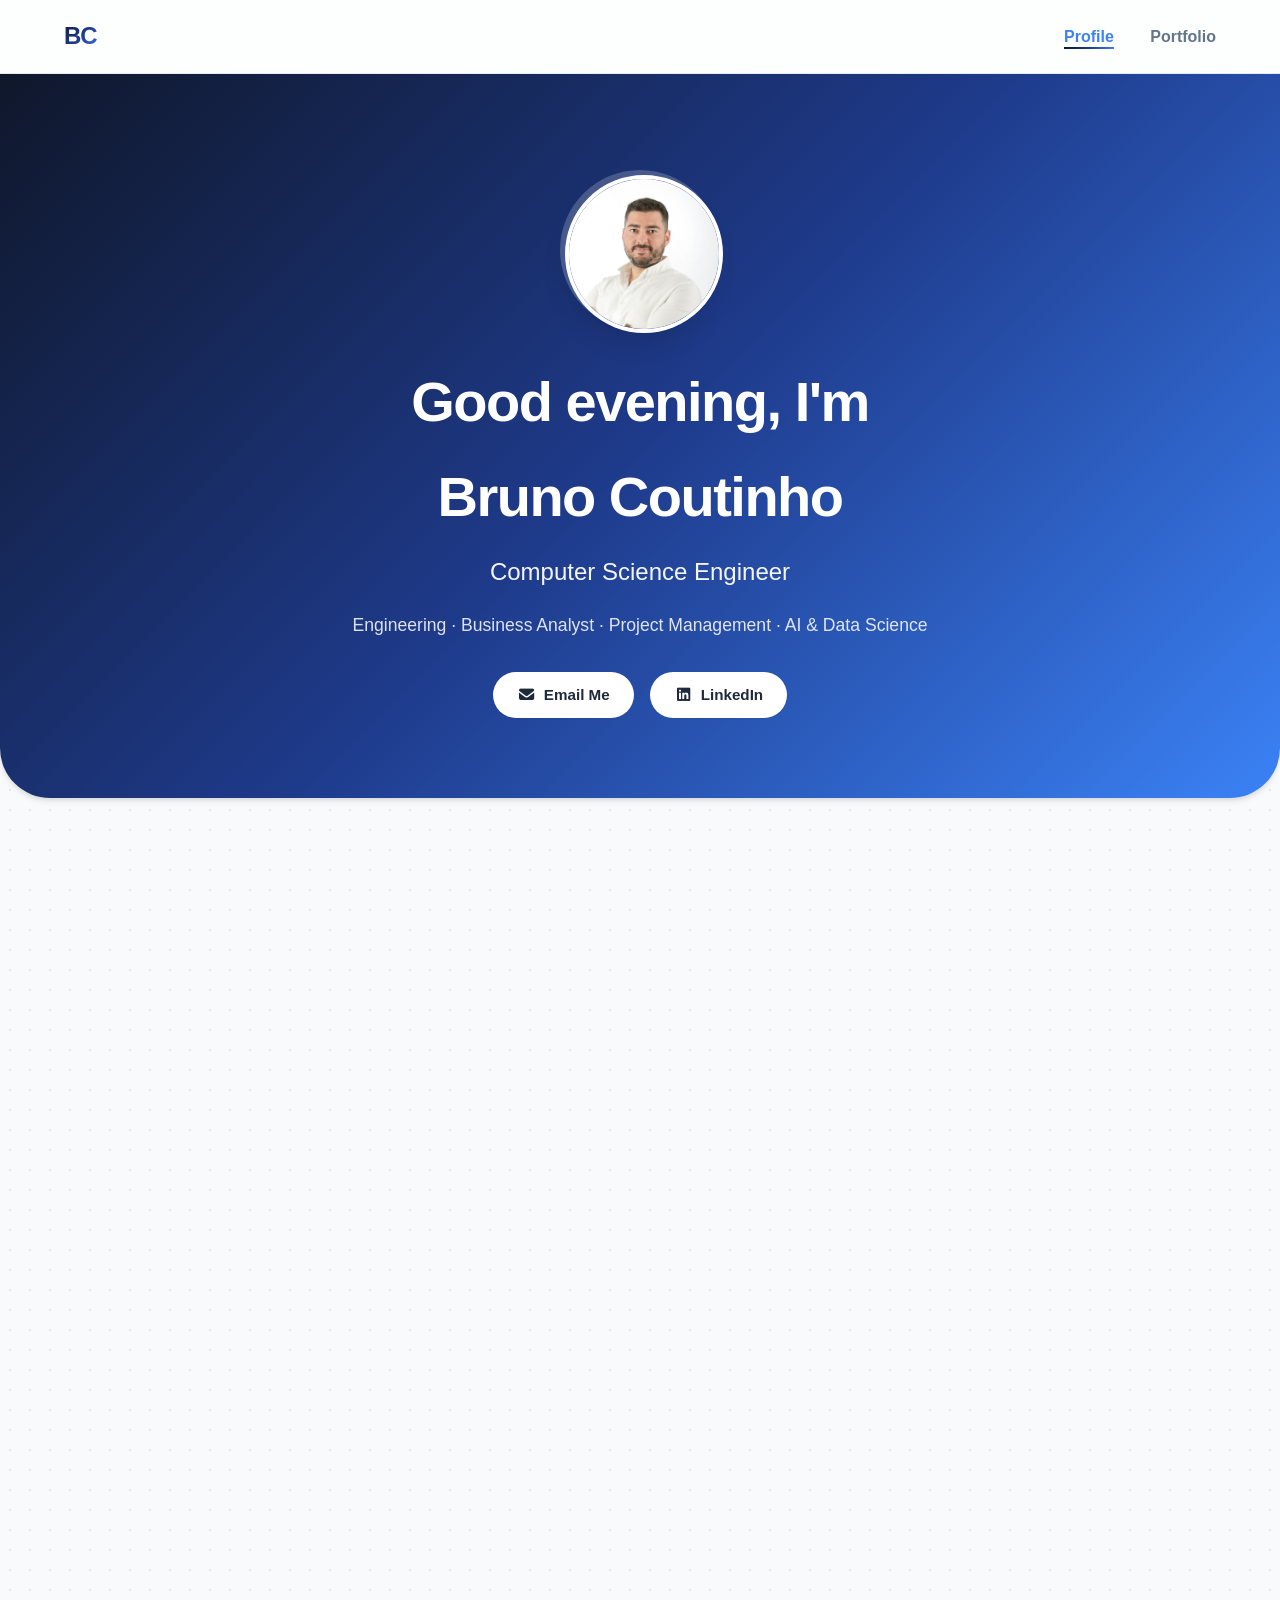
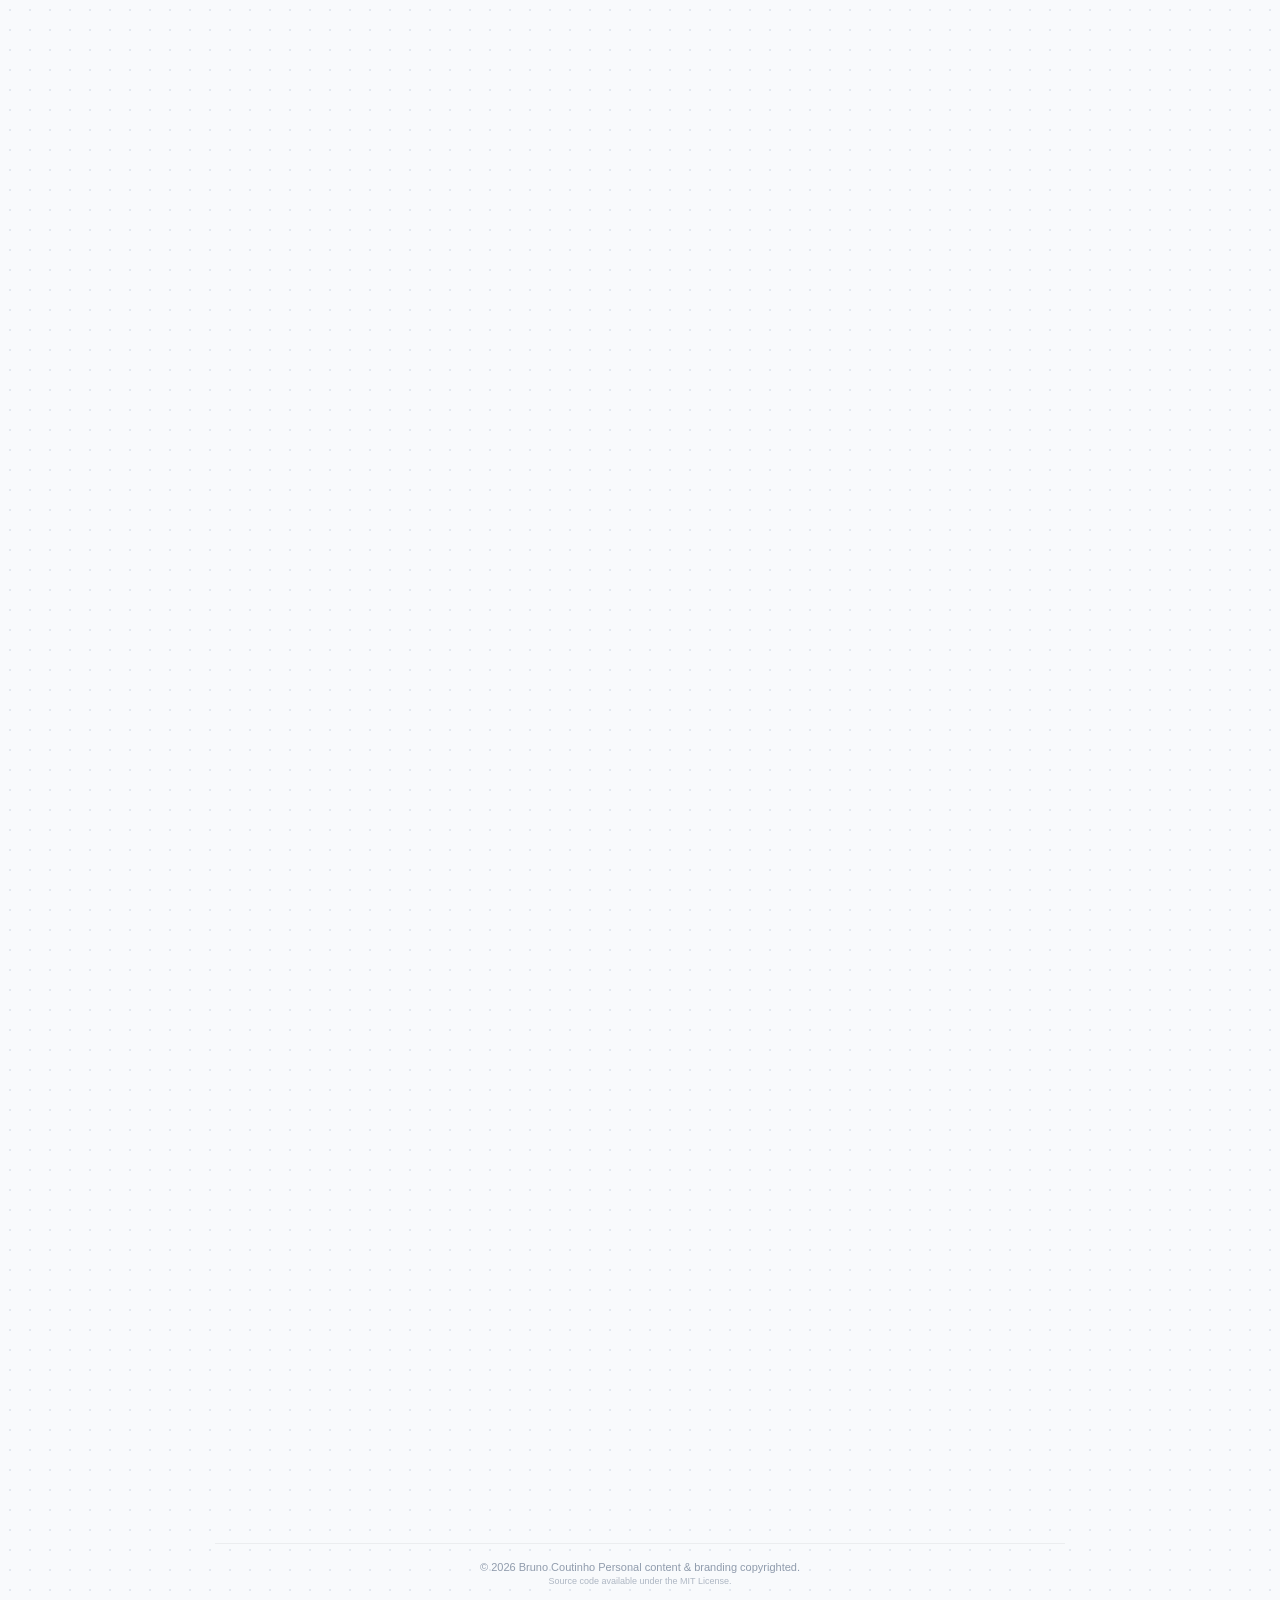
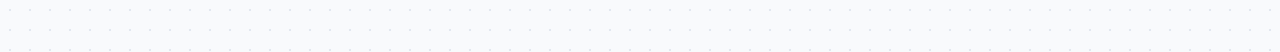
<file: index.html>
<!DOCTYPE html>
<html lang="en">
<head>
    <meta charset="UTF-8">
    <meta name="viewport" content="width=device-width, initial-scale=1.0">
    <meta http-equiv="Content-Security-Policy" content="default-src 'self'; style-src 'self' https://fonts.googleapis.com https://cdnjs.cloudflare.com; font-src 'self' https://fonts.gstatic.com https://cdnjs.cloudflare.com; img-src 'self' data:; script-src 'self';">
    <title>Bruno Coutinho | Computer Science Engineer</title>
    
        <link rel="icon" type="image/png" href="assets/bc-32x32.png">
    
    <link href="https://fonts.googleapis.com/css2?family=Inter:wght@300;400;500;600;700&display=swap" rel="stylesheet">
    <link rel="stylesheet" href="assets/css/all.min.css">
    <link rel="stylesheet" href="style.css">
</head>
<body>
    <nav class="navbar">
        <div class="nav-brand">BC</div>
        <div class="nav-links">
            <a href="index.html" class="active">Profile</a>
            <a href="portfolio.html">Portfolio</a>
        </div>
    </nav>

    <header class="hero section-reveal">
        <div class="hero-content">
            <div class="profile-photo-container">
                <img src="profile_photo.JPG" alt="Profile Photo" class="profile-photo">
            </div>
            
            <h1 id="dynamic-greeting">Hi, I'm Bruno Coutinho</h1>
            <h2>Computer Science Engineer</h2>
            <p class="hero-subtitle">Engineering · Business Analyst · Project Management · AI & Data Science</p>
            
            <div class="contact-badges">
                <!-- Email is dynamically injected via JS to prevent plain-text harvesting -->
                <a href="contact.html" target="_blank" rel="noopener noreferrer" class="badge"><i class="fas fa-envelope"></i> Email Me</a>
                <a href="https://www.linkedin.com/in/bruno-coutinho-pt" target="_blank" rel="noopener noreferrer" class="badge"><i class="fab fa-linkedin"></i> LinkedIn</a>
            </div>
        </div>
    </header>

    <main>
        <section class="card section-reveal">
            <h3><i class="fas fa-user"></i> Profile Summary</h3>
            <p>Computer Science Engineer with 4+ years of experience across software engineering, business analysis, project management, product ownership, enterprise architecture, cybersecurity and artificial intelligence. Experienced in translating business requirements into technical solutions, coordinating cross-functional initiatives, and supporting product delivery, project execution, and quality assurance across the project lifecycle. Recognized for versatility, problem-solving skills and the ability to connect business requirements and technical domains in order to build effective solutions.</p>
        </section>

        <section class="card section-reveal">
            <h3><i class="fas fa-code"></i> Skills & Technologies</h3>
            <div class="skills-container">
                <span class="skill-tag">Project Management</span>
                <span class="skill-tag">Business Analysis</span>
                <span class="skill-tag">Agile Methods</span>
                <span class="skill-tag">Cybersecurity</span>
                <span class="skill-tag">BurpSuite</span>
                <span class="skill-tag">Greenbone Vulnerability Management (GVM) aka OpenVAS</span>
                <span class="skill-tag">Enterprise Architecture (TOGAF)</span>
                <span class="skill-tag">Risk Management & Compliance</span>
                <span class="skill-tag">Quality Assurance & Testing</span>
                <span class="skill-tag">Software Development</span>
                <span class="skill-tag">Java</span>
                <span class="skill-tag">JavaScript</span>
                <span class="skill-tag">Vue</span>
                <span class="skill-tag">Python</span>
                <span class="skill-tag">C/C++</span>
                <span class="skill-tag">Kotlin</span>
                <span class="skill-tag">Docker/Kubernetes</span>
                <span class="skill-tag">Artificial Intelligence</span>
                <span class="skill-tag">Machine Learning & Deep Learning</span>
                <span class="skill-tag">Data Analysis</span>
                <span class="skill-tag">Big Data & Data Warehousing</span>
                <span class="skill-tag">Teamwork</span>
                <span class="skill-tag">Effective Communication</span>
                <span class="skill-tag">Critical Thinking</span>
            </div>
        </section>
        
        <section class="card section-reveal">
            <h3><i class="fas fa-briefcase"></i> Work Experience</h3>
            <div class="timeline-item">
                <div class="timeline-dot"></div>
                <h4>Link Consulting</h4>
                <p class="role"><strong>Software Engineer | Business Analyst | Project Management</strong> (2022 - Present)</p>
                <ul class="task-list">
                    <li>Project Management and Business Analysis, supporting requirements specification, validation, quality assurance.</li>
                    <li>Led product ownership and project coordination for Atlas Risk Secure.</li>
                    <li>Participated in an international project contributing to the implementation of a Security Operations Center in Ghana.</li>
                    <li>Designed and implemented enterprise architecture solutions, assuming Enterprise Architect responsibilities.</li>
                    <li>Delivered consultancy in enterprise architecture and cybersecurity for multiple clients.</li>
                    <li>Developed enterprise solutions in Java and JavaScript (Vue).</li>
                </ul>
            </div>
            
            <div class="timeline-item">
                <div class="timeline-dot"></div>
                <h4>One Source</h4>
                <p class="role"><strong>Software Engineer Intern</strong> (2021)</p>
                <ul class="task-list">
                    <li>Developed and validated Machine Learning mechanisms for orchestrating 5G network resources.</li>
                    <li>Modeled resource usage of existing applications to optimize performance.</li>
                    <li>Specified and implemented ML solutions for computing and network resource orchestration.</li>
                    <li>Conducted research on microservices architecture and container orchestration with Kubernetes.</li>
                </ul>
            </div>
        </section>

        <section class="card section-reveal">
            <h3><i class="fas fa-graduation-cap"></i> Education & Certifications</h3>
            <ul class="education-list">
                <li><strong>Master's Degree in Computer Science Engineering - Intelligent Data Analysis</strong>, Instituto Superior Engenharia Coimbra | Portugal</li>
                <li><strong>Bachelor's Degree in Computer Science Engineering</strong>, Instituto Superior Engenharia Coimbra | Portugal</li>
                <li><strong>High School | IT Management Technician</strong>, Instituto D. João V | Portugal</li>
                <li><strong>Certifications & Projects:</strong> TOGAF, SOC Implementation - Ghana, LxDataLab</li>
            </ul>
        </section>

        <section class="card section-reveal">
            <h3><i class="fas fa-globe"></i> Languages</h3>
            <ul class="education-list">
                <li><strong>Portuguese:</strong> Native</li>
                <li><strong>English:</strong> Fluent</li>
                <li><strong>Italian:</strong> Fluent</li>
            </ul>
        </section>
    <footer class="legal-footer">
        <p>&copy; 2026 Bruno Coutinho Personal content & branding copyrighted.</p>
        <p class="license-note">Source code available under the MIT License.</p>
    </footer>
    </main>

    <script src="script.js"></script>
</body>
</html>
</file>
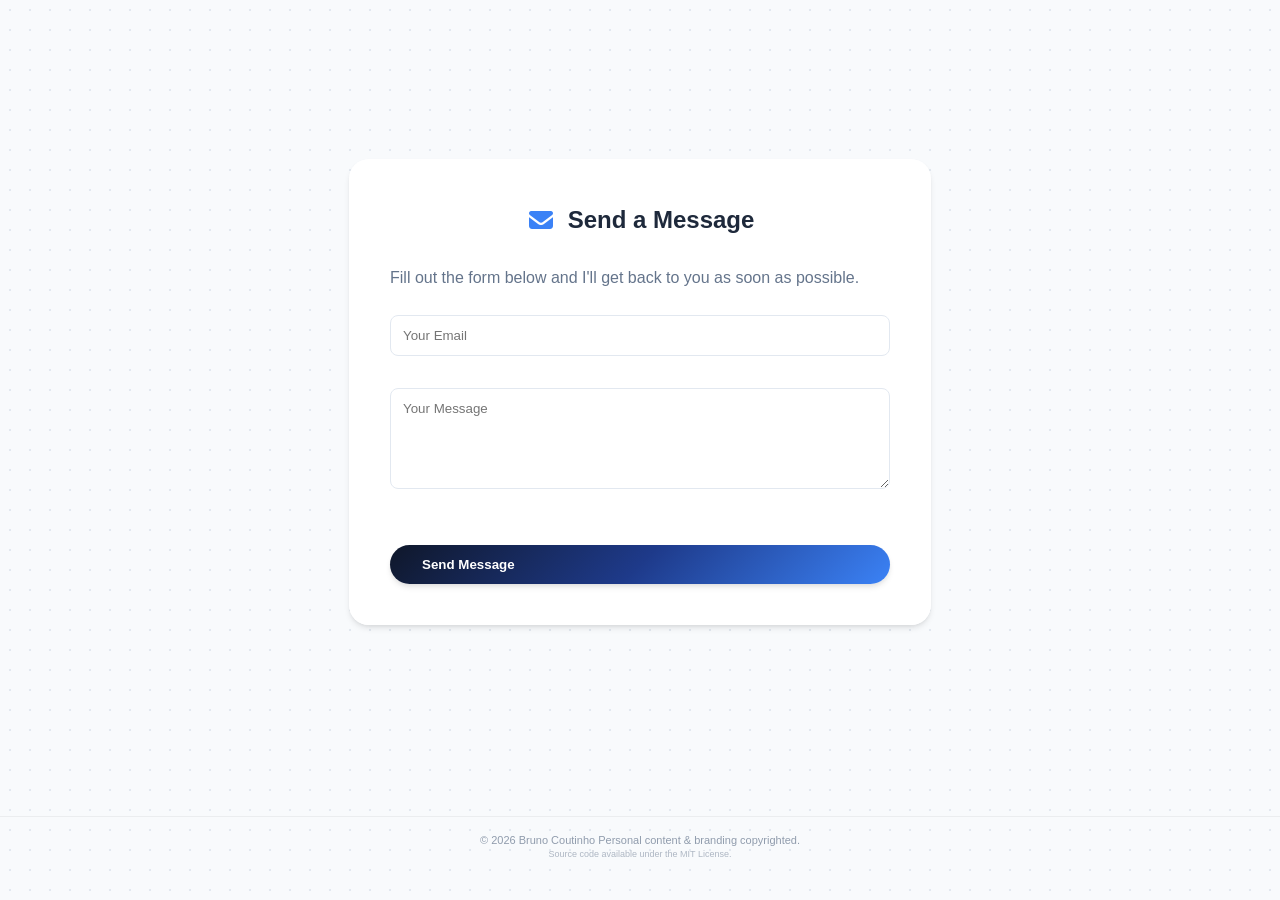
<file: contact.html>
<!DOCTYPE html>
<html lang="en">
<head>
    <meta charset="UTF-8">
    <meta name="viewport" content="width=device-width, initial-scale=1.0">
   
    <meta http-equiv="Content-Security-Policy" content="default-src 'self'; style-src 'self' https://fonts.googleapis.com https://cdnjs.cloudflare.com 'unsafe-inline'; font-src 'self' https://fonts.gstatic.com https://cdnjs.cloudflare.com; img-src 'self' data:; script-src 'self'; form-action https://formspree.io;">
    <title>Contact | Bruno Coutinho</title>
    
    
    <link rel="icon" type="image/png" href="assets/bc-32x32.png">

    <link href="https://fonts.googleapis.com/css2?family=Inter:wght@300;400;500;600;700&display=swap" rel="stylesheet">
    <link rel="stylesheet" href="assets/css/all.min.css">
    <link rel="stylesheet" href="style.css">
</head>
<body>
    <main class="contact-main">
        <div class="card contact-form-wrapper">
            <h3><i class="fas fa-envelope"></i> Send a Message</h3>
            <p style="color: var(--text-muted); margin-bottom: 1.5rem;">Fill out the form below and I'll get back to you as soon as possible.</p>
            
            <form action="https://formspree.io/f/mbgdpkga" method="POST" class="contact-form">
                <input type="email" name="email" placeholder="Your Email" required class="contact-input">
                <textarea name="message" placeholder="Your Message" required rows="5" class="contact-input"></textarea>
                <button type="submit" class="btn-primary contact-submit">Send Message</button>
            </form>
        </div>
    </main>
    <footer class="legal-footer">
        <p>&copy; 2026 Bruno Coutinho Personal content & branding copyrighted.</p>
        <p class="license-note">Source code available under the MIT License.</p>
    </footer>    
</body>
</html>
</file>
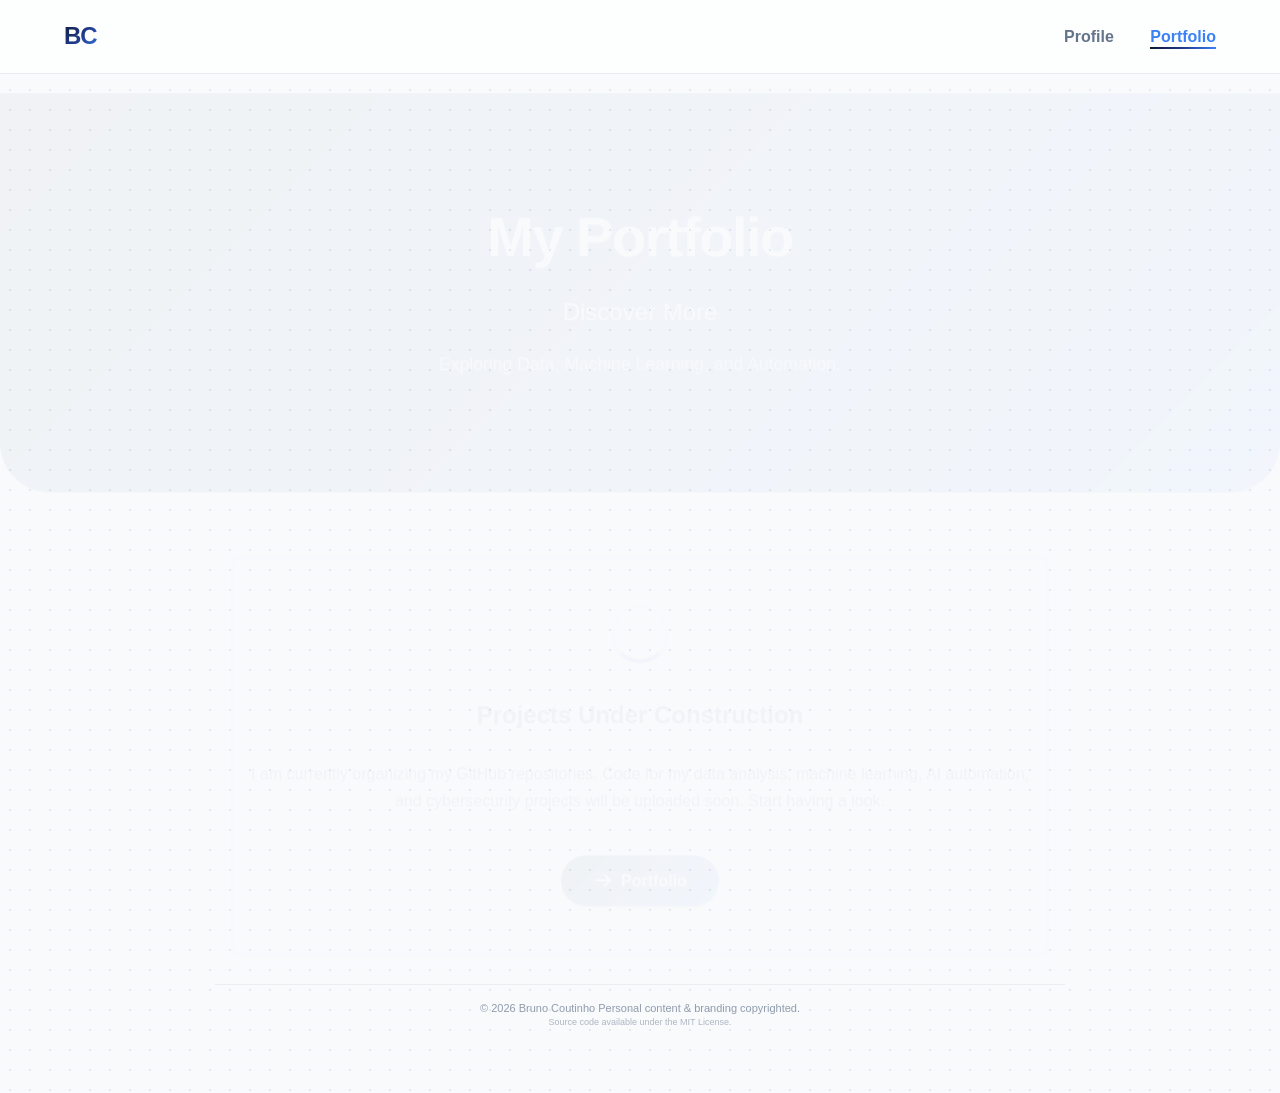
<file: portfolio.html>
<!DOCTYPE html>
<html lang="en">
<head>
    <meta charset="UTF-8">
    <meta name="viewport" content="width=device-width, initial-scale=1.0">
    <meta http-equiv="Content-Security-Policy" content="default-src 'self'; style-src 'self' https://fonts.googleapis.com https://cdnjs.cloudflare.com; font-src 'self' https://fonts.gstatic.com https://cdnjs.cloudflare.com; img-src 'self' data:; script-src 'self';">
    <title>Portfolio | Bruno Coutinho</title>
    
    
    <link rel="icon" type="image/png" href="assets/bc-32x32.png">

    <link href="https://fonts.googleapis.com/css2?family=Inter:wght@300;400;500;600;700&display=swap" rel="stylesheet">
    <link rel="stylesheet" href="assets/css/all.min.css">
    <link rel="stylesheet" href="style.css">
</head>
<body>
    <nav class="navbar">
        <div class="nav-brand">BC</div>
        <div class="nav-links">
            <a href="index.html">Profile</a>
            <a href="portfolio.html" class="active">Portfolio</a>
        </div>
    </nav>

    <header class="hero section-reveal">
        <div class="hero-content">
            <h1>My Portfolio</h1>
            <h2>Discover More</h2>
            <p class="hero-subtitle">Exploring Data, Machine Learning, and Automation.</p>
        </div>
    </header>

    <main class="portfolio-container">
        <div class="card section-reveal construction-card">
            <div class="loader"></div>
            <h3>Projects Under Construction</h3>
            <p>I am currently organizing my GitHub repositories. Code for my data analysis, machine learning, AI automation, and cybersecurity projects will be uploaded soon. Start having a look.</p>
            <a href="https://github.com/BrunoAlexCoutinho/Portfolio" class="btn-primary"><i class="fas fa-arrow-right"></i> Portfolio</a>
        </div>
        
    <footer class="legal-footer">
        <p>&copy; 2026 Bruno Coutinho Personal content & branding copyrighted.</p>
        <p class="license-note">Source code available under the MIT License.</p>
    </footer>
    </main>

    <script src="script.js"></script>
</body>
</html>
</file>
<file: style.css>
:root {
    /* Professional Blue & Slate Palette */
    --primary-color: #1e293b; /* Dark Slate */
    --secondary-color: #3b82f6; /* Professional Blue */
    --accent-color: #2563eb; /* Royal Blue */
    --gradient: linear-gradient(135deg, #0f172a, #1e3a8a, #3b82f6);
    
    --bg-color: #f8fafc;
    --card-bg: rgba(255, 255, 255, 0.95);
    --text-main: #1e293b;
    --text-muted: #64748b;
    --border-color: #e2e8f0;
    
    --shadow-sm: 0 1px 2px 0 rgba(0, 0, 0, 0.05);
    --shadow-md: 0 4px 6px -1px rgba(0, 0, 0, 0.1), 0 2px 4px -1px rgba(0, 0, 0, 0.06);
    --shadow-lg: 0 20px 25px -5px rgba(0, 0, 0, 0.1), 0 10px 10px -5px rgba(0, 0, 0, 0.04);
    --transition: all 0.3s cubic-bezier(0.4, 0, 0.2, 1);
}

html { scroll-behavior: smooth; }

body {
    font-family: 'Inter', sans-serif;
    line-height: 1.7;
    margin: 0;
    padding: 0;
    color: var(--text-main);
    background-color: var(--bg-color);
    background-image: radial-gradient(#e2e8f0 1px, transparent 1px);
    background-size: 20px 20px;
    -webkit-font-smoothing: antialiased;
}

/* Navigation - Glassmorphism */
.navbar {
    background: rgba(255, 255, 255, 0.75);
    backdrop-filter: blur(15px);
    -webkit-backdrop-filter: blur(15px);
    position: sticky;
    top: 0;
    z-index: 1000;
    display: flex;
    justify-content: space-between;
    align-items: center;
    padding: 1rem 5%;
    border-bottom: 1px solid rgba(226, 232, 240, 0.8);
    transition: var(--transition);
}

.navbar.scrolled { box-shadow: var(--shadow-md); }

.nav-brand {
    font-weight: 800;
    font-size: 1.5rem;
    background: var(--gradient);
    -webkit-background-clip: text;
    background-clip: text; /* Add standard property */
    -webkit-text-fill-color: transparent;
    letter-spacing: -1px;
}

.nav-links a {
    color: var(--text-muted);
    text-decoration: none;
    margin-left: 2rem;
    font-weight: 600;
    position: relative;
    transition: var(--transition);
}

.nav-links a:hover, .nav-links a.active { color: var(--secondary-color); }
.nav-links a::after {
    content: '';
    position: absolute;
    width: 0;
    height: 2px;
    bottom: -4px;
    left: 0;
    background: var(--gradient);
    transition: var(--transition);
}
.nav-links a:hover::after, .nav-links a.active::after { width: 100%; }

/* Hero Section */
.hero {
    background: var(--gradient);
    color: white;
    text-align: center;
    padding: 6rem 1rem 5rem;
    border-radius: 0 0 50px 50px;
    margin-bottom: 3rem;
    box-shadow: var(--shadow-md);
}

.hero-content {
    max-width: 800px;
    margin: 0 auto;
}

/* Profile Photo */
.profile-photo-container {
    width: 150px;
    height: 150px;
    margin: 0 auto 1.5rem;
    border-radius: 50%;
    padding: 5px;
    background: rgba(255, 255, 255, 0.2);
    backdrop-filter: blur(5px);
    box-shadow: var(--shadow-lg);
}

.profile-photo {
    width: 100%;
    height: 100%;
    object-fit: cover;
    border-radius: 50%;
    border: 4px solid white;
    background-color: #ffffff;
}

.hero h1 {
    margin: 0;
    font-size: 3.5rem;
    font-weight: 800;
    letter-spacing: -1.5px;
}

.hero h2 {
    margin: 0.5rem 0;
    font-weight: 500;
    font-size: 1.5rem;
    opacity: 0.95;
}

.hero-subtitle {
    font-size: 1.1rem;
    opacity: 0.85;
    margin-bottom: 2rem;
}

.contact-badges {
    display: flex;
    justify-content: center;
    gap: 1rem;
    flex-wrap: wrap;
}

.badge {
    padding: 0.6rem 1.5rem;
    background: white;
    color: var(--primary-color);
    border-radius: 50px;
    text-decoration: none;
    font-weight: 600;
    font-size: 0.95rem;
    transition: var(--transition);
    box-shadow: var(--shadow-sm);
    display: flex;
    align-items: center;
    gap: 0.5rem;
}

.badge:hover {
    transform: translateY(-3px);
    box-shadow: var(--shadow-lg);
    background: var(--bg-color);
    color: var(--secondary-color);
}

/* Main Content */
main {
    max-width: 850px;
    margin: 0 auto 4rem;
    padding: 0 1.5rem;
}

.card {
    background: var(--card-bg);
    padding: 2.5rem;
    border-radius: 20px;
    margin-bottom: 2rem;
    border: 1px solid rgba(255,255,255,0.8);
    box-shadow: var(--shadow-md);
    transition: var(--transition);
    backdrop-filter: blur(10px);
}

.card:hover { box-shadow: var(--shadow-lg); transform: translateY(-2px); }

h3 {
    font-size: 1.5rem;
    margin-top: 0;
    margin-bottom: 1.5rem;
    color: var(--primary-color);
    display: flex;
    align-items: center;
    justify-content: center; /* Add this line */
    gap: 0.75rem;
}

h3 i {
    color: var(--secondary-color);
}

/* Skills Tags */
.skills-container {
    display: flex;
    flex-wrap: wrap;
    gap: 0.75rem;
}

.skill-tag {
    background: rgba(37, 99, 235, 0.08);
    color: var(--primary-color);
    padding: 0.4rem 1rem;
    border-radius: 8px;
    font-size: 0.9rem;
    font-weight: 600;
    border: 1px solid rgba(37, 99, 235, 0.15);
    transition: var(--transition);
}

.skill-tag:hover {
    background: var(--secondary-color);
    color: white;
    border-color: var(--secondary-color);
}

/* Timeline */
.timeline-item {
    position: relative;
    padding-left: 2rem;
    margin-bottom: 2.5rem;
    border-left: 2px solid var(--border-color);
}
.timeline-item:last-child { margin-bottom: 0; }

.timeline-dot {
    position: absolute;
    left: -8px;
    top: 6px;
    width: 14px;
    height: 14px;
    background: var(--gradient);
    border-radius: 50%;
    box-shadow: 0 0 0 4px var(--card-bg);
}

.timeline-item h4 { margin: 0 0 0.25rem 0; font-size: 1.25rem; color: var(--text-main); }
.role { margin: 0 0 1rem 0; color: var(--secondary-color); font-weight: 500; }
.task-list, .education-list { margin: 0; padding-left: 1.2rem; color: var(--text-muted); }
.task-list li, .education-list li { margin-bottom: 0.5rem; }

/* Portfolio Construction */
.construction-card { text-align: center; padding: 4rem 2rem; }
.btn-primary {
    background: var(--gradient);
    color: white;
    border: none;
    padding: 0.75rem 2rem;
    border-radius: 50px;
    font-weight: 600;
    cursor: pointer;
    margin-top: 1.5rem;
    transition: var(--transition);
    display: inline-flex;
    align-items: center;
    gap: 0.5rem;
    box-shadow: var(--shadow-md);
    text-decoration: none;
}
.btn-primary:hover { transform: translateY(-2px); box-shadow: var(--shadow-lg); opacity: 0.95; }

.loader {
    width: 50px;
    height: 50px;
    border: 4px solid var(--border-color);
    border-bottom-color: var(--secondary-color);
    border-radius: 50%;
    display: inline-block;
    animation: rotation 1s linear infinite;
    margin-bottom: 1.5rem;
}
@keyframes rotation { 0% { transform: rotate(0deg); } 100% { transform: rotate(360deg); } }

/* Animations */
.section-reveal { opacity: 0; transform: translateY(20px); transition: all 0.8s ease-out; }
.section-reveal.visible { opacity: 1; transform: translateY(0); }

@media (max-width: 600px) {
    .hero { border-radius: 0 0 30px 30px; padding: 4rem 1rem 3rem; }
    .hero h1 { font-size: 2.5rem; }
    .card { padding: 1.5rem; }
}



/* Contact Page Layout */
.contact-main {
    display: flex; 
    justify-content: center; 
    align-items: center; 
    min-height: 100vh; 
    margin: 0; 
    padding: 2rem;
}

.contact-form-wrapper {
    width: 100%; 
    max-width: 500px;
}

.contact-form {
    display: flex; 
    flex-direction: column; 
    gap: 1rem;
}

.contact-input {
    padding: 0.75rem; 
    border-radius: 8px; 
    border: 1px solid var(--border-color); 
    font-family: 'Inter', sans-serif;
}

textarea.contact-input {
    resize: vertical;
}

.contact-submit {
    align-self: flex-start;
}

/* Legal Footer */
.legal-footer {
    text-align: center;
    margin-top: 2rem;
    padding-top: 1rem;
    border-top: 1px solid rgba(0, 0, 0, 0.05);
}

.legal-footer p {
    font-size: 11px !important; 
    color: var(--text-muted);
    margin: 0;
    line-height: 1.4;
    opacity: 0.7;
}

.legal-footer p.license-note {
    font-size: 9px !important;
    opacity: 0.5;
}

/* Contact Page Centering */
.contact-main {
    display: flex;
    justify-content: center;
    align-items: center;
    min-height: 80vh; /* Forces the container to take up most of the screen height */
    margin: 0 auto;
}

.contact-form-wrapper {
    width: 100%;
    max-width: 500px; /* Keeps the form from stretching too wide */
    margin: 0 auto;
}

/* Form Inputs (in case you don't have them styled yet) */
.contact-input {
    width: 100%;
    padding: 0.75rem;
    margin-bottom: 1rem;
    border: 1px solid var(--border-color);
    border-radius: 8px;
    font-family: 'Inter', sans-serif;
    box-sizing: border-box;
}

.contact-submit {
    width: 100%;
}
</file>
